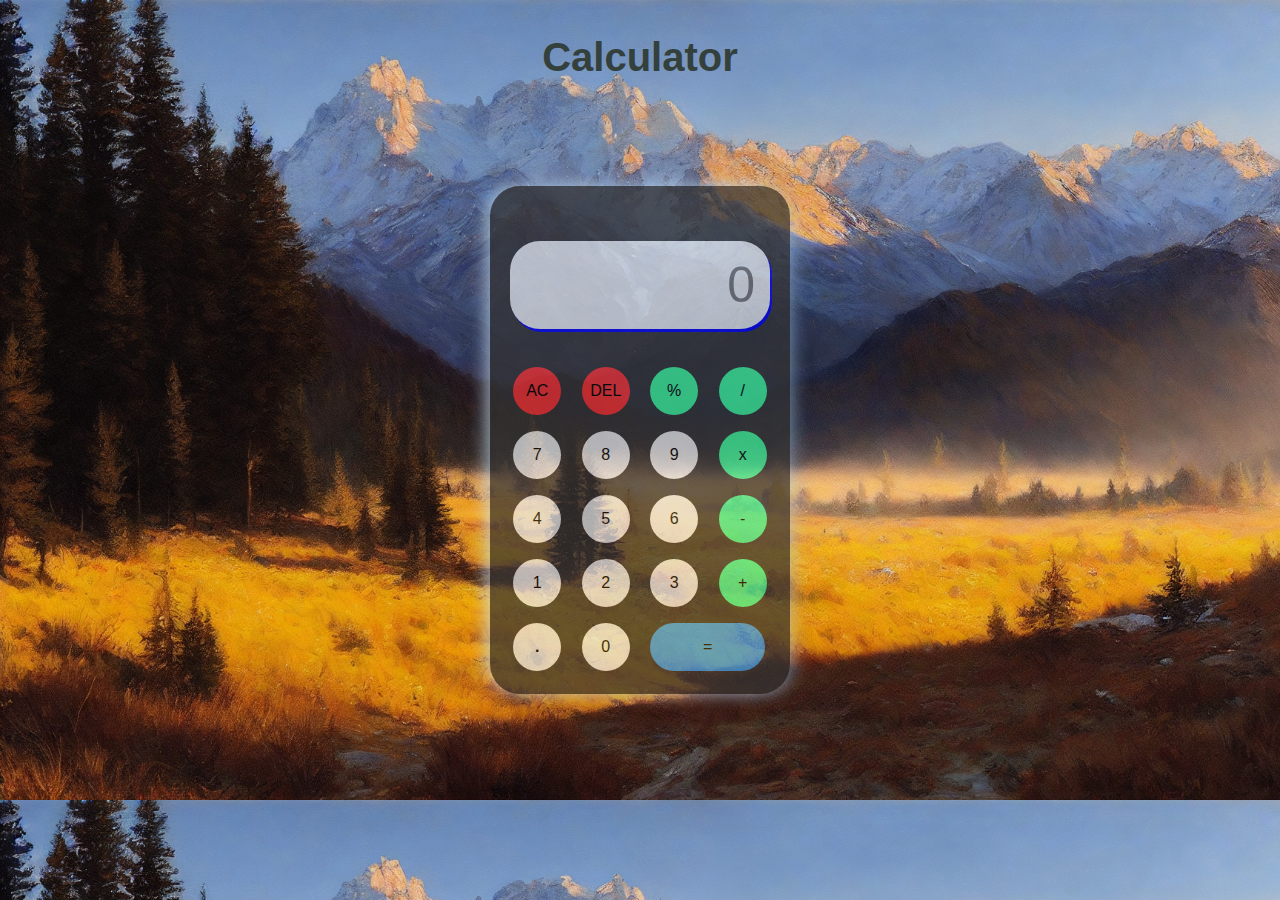
<file: calculator/index.html>
<!DOCTYPE html>
<html lang="en">
<head>
    <meta charset="UTF-8">
    <meta name="viewport" content="width=device-width, initial-scale=1.0">
    <title>Calculator</title>
    <link rel="shortcut icon" type="image/jpg" href="Calcu.png">
    <link rel="stylesheet" href="index.css">
</head>
<body>

    <h1>Calculator</h1>
    <div class="cntainer">
        <div class="calculator">
            <input type="text" placeholder="0" id="input">
            <div class="row">
                <button onclick="Clear()"style="background-color: rgb(254, 52, 52);">AC</button>
                <button onclick="del()" style="background-color: rgb(254, 52, 52);">DEL</button>
                <button onclick="display('%')"style="background-color:  rgb(62, 251, 156);">%</button>
                <button onclick="display('/')" style="background-color: rgb(62, 251, 156);">/</button>
                <div class="row">
                    <button onclick="display('7')">7</button>
                    <button onclick="display('8')">8</button>
                    <button onclick="display('9')">9</button>
                    <button onclick="display('*')" style="background-color:  rgb(62, 251, 156);">x</button>
                </div>
                <div class="row">
                    <button onclick="display('4')">4</button>
                    <button onclick="display('5')">5</button>
                    <button onclick="display('6')">6</button>
                    <button onclick="display('-')"style="background-color:  rgb(62, 251, 156);">-</button>
                </div>
                <div class="row">
                    <button onclick="display('1')">1</button>
                    <button onclick="display('2')">2</button>
                    <button onclick="display('3')">3</button>
                    <button onclick="display('+')"style="background-color:  rgb(62, 251, 156);">+</button>
                </div>
                <div class="row">
                    <button onclick="display('.')" style="font-weight: bolder;">.</button>
                    <button onclick="display('0')">0</button>
                    <button onclick="Calculate()" class="equal">=</button>
                </div>
            </div>
        </div>
    </div>

<script src="index.js" ></script>
    
</body>
</html>
</file>
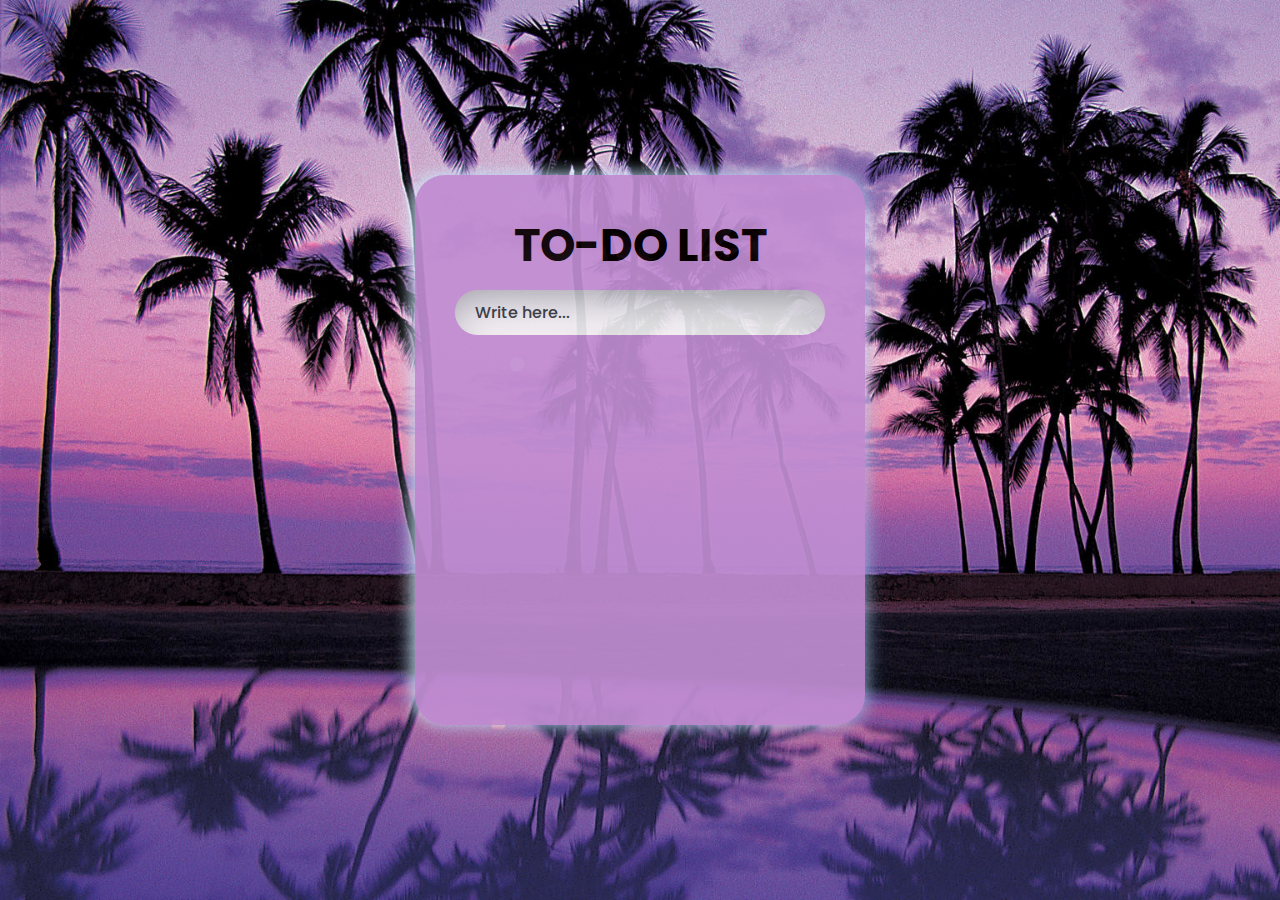
<file: To-Do-List/index.html>
<!DOCTYPE html>
<html lang="en">
<head>
    <meta charset="UTF-8">
    <meta name="viewport" content="width=device-width, initial-scale=1.0">
    <script src="./script.js" defer></script>
    <link rel="stylesheet" href="./style.css">
    <link rel="shortcut icon" type="image/jpg" href="to do.png"/>
    <title>TO-DO LIST</title>
</head>
<body>
    <div class="container">
        <div class="box">
            <h2> <br> <span> To-Do List </span></h2>
            <input type="text" placeholder="Write here..." id="mainBx">
            <ul id="list"></ul>
        </div>
    </div>
    <script src="script.js" ></script>
</body>
</html>
</file>
<file: calculator/index.css>
* {
    margin: 0;
    padding: 0;
    box-sizing: border-box;
    font-family: sans-serif;
    outline: none;
   
}

body {
    background: url(calculator.jpg);
    background-size: cover;
    overflow: inherit;
}
h1{
    color: rgb(51, 64, 60);
    font-weight: 600;
    text-align:center;
    align-items: center;
    font-size: 40px;
    margin-top: 35px;
}
.cntainer {
    height: 80vh;
    display: flex;
    justify-content: center;
    align-items: center;
}

.calculator {
    background-color: #343434;
    opacity: 0.7;
    padding: 15px;
    border-radius: 30px;
    display: flex;
    flex-direction: column;
    align-items: center;
    box-shadow: rgba(159, 204, 244, 0.48) 6px 2px 16px 0px, rgba(214, 239, 255, 0.8) -6px -2px 16px 0px;

}

.calculator input {
    width: 260px;
    opacity: 1;
    background-color: #ecf0f3;
    box-shadow: 2px 3px blue;
    border: none;
    border-radius: 30px;
    font-size: 50px;
    color: rgba(70, 70, 70);
    margin-top: 40px;
    margin-bottom: 30px;
    text-align: right;
    padding: 15px;
}

.calculator button {
    height: 48px;
    width: 48px;
    cursor: pointer;
    background-color: #ecf0f3;
    border: none;
    border-radius: 50%;
    margin: 8px;
    font-size: 16px;
}
.row{
    width: 100%;
}

.row .equal {
    width: 115px;
    border-radius: 40px;
    background-color: #38a1f2;
}
@media  (max-width:301px){
    .calculator input {
        width:100%;
        background-color: #ecf0f3;
        box-shadow: 2px 3px blue;
        border: none;
        border-radius: 30px;
        font-size: 40px;
        color: rgba(70, 70, 70);
        margin-top: 20px;
        margin-bottom: 15px;
        text-align: right;
        padding: 12px;
    }
.calculator button {
    height: 40px;
    width: 40px;
    cursor: pointer;
    background-color: #ecf0f3;
    border: none;
    border-radius: 50%;
    margin: 4px;
    font-size: 16px;
}
}
</file>
<file: To-Do-List/style.css>
@import url('https://fonts.googleapis.com/css2?family=Poppins:wght@100;200;300;400;500;600;700;800;900&display=swap');

*{
    margin: 0;
    padding: 0;
    box-sizing: border-box;
    font-family: 'Poppins', sans-serif;
}

body{
    display: grid;
    justify-content: center;
    align-items: center;
    min-height: 100vh;
    background-image: url(to-do-list.jpg);
    background-size: cover;
}

.box{
    position: relative;
    width: 450px;
    height: 550px;
    background: #c18ed3;
    padding: 35px 40px;
    border-radius: 30px;
    opacity: 0.92;
    box-shadow: rgba(159, 204, 244, 0.48) 6px 2px 16px 0px, rgba(214, 239, 255, 0.8) -6px -2px 16px 0px;
}

.box h2{
    width: 100%;
    font-weight: 600;
    text-align: center;
    color: #2b2d42;
    font-size: 1.75em;
    margin-bottom: 10px;
    text-transform: uppercase;
    margin-top: -40px;
}

.box span{
    color: rgb(7, 0, 0);
    font-size: 45px;
    font-weight: 650;   
}

#mainBx{
    position: relative;
    width: 100%;
    border: none;
    outline: none;
    padding: 10px 20px;
    border-radius: 30px;
    font-size: 1em;
    color: #2f363e;
    font-weight: 500;
    box-shadow: rgba(50, 50, 93, 0.25) 0px 30px 60px -12px inset, rgba(0, 0, 0, 0.3) 0px 18px 36px -18px inset;
}

#mainBx::placeholder{
    color: #2f363e;
    font-weight: 500;
}

.box li{
    position: relative;
    width: calc(100% - 40px);
    display: grid;
    align-items: center;
    justify-content: space-between;
    background: #9fffcb;
    margin: 15px 0;
    padding: 10px 10px 10px 45px;
    min-height: 35px;
    cursor: pointer;
    border-radius: 22.5px;
    color: #fff;
    font-weight: 600;
    box-shadow: rgba(0, 0, 0, 0.17) 0px -23px 25px 0px inset, rgba(0, 0, 0, 0.15) 0px -36px 30px 0px inset, rgba(0, 0, 0, 0.1) 0px -79px 40px 0px inset, rgba(0, 0, 0, 0.06) 0px 2px 1px, rgba(0, 0, 0, 0.09) 0px 4px 2px, rgba(0, 0, 0, 0.09) 0px 4px 2px, rgba(0, 0, 0, 0.09) 0px 6px 4px, rgba(0, 0, 0, 0.09) 0px 10px 6px;
}

.box li i{
    position: absolute;
    right: -40px;
    width: 30px;
    height: 30px;
    display: flex;
    justify-content: center;
    align-items: center;
    background: #ff2c74;
    border-radius: 50%;
    box-shadow: rgba(0, 0, 0, 0.17) 0px -23px 25px 0px inset, rgba(0, 0, 0, 0.15) 0px -36px 30px 0px inset, rgba(0, 0, 0, 0.1) 0px -79px 40px 0px inset, rgba(0, 0, 0, 0.06) 0px 2px 1px, rgba(0, 0, 0, 0.09) 0px 4px 2px, rgba(0, 0, 0, 0.09) 0px 8px 4px, rgba(255, 255, 255, 0.5) 2px 2px 10px, rgba(0, 0, 0, 0.09) 0px 32px 16px;
}

.box li i::before{
    content: '';
    position: absolute;
    width: 15px;
    height: 2px;
    background: #fff;
    transform: rotate(45deg);
}

.box li i::after{
    content: '';
    position: absolute;
    width: 15px;
    height: 2px;
    background: #fff;
    transform: rotate(-45deg);
}

.box li::before{
    content: '';
    position: absolute;
    left: 8px;
    width: 30px;
    height: 30px;
    background: #2f363e;
    border-radius: 50%;
}

.box li.done{
    background: #607d8b;
}

.box li.done::after{
    content: '';
    position: absolute;
    left: 16px;
    bottom: 19px;
    width: 12px;
    height: 6px;
    border-bottom: 2px solid #fff;
    border-left: 2px solid #fff;
    transform: rotate(315deg);
}

#list{
    position: relative;
    margin-top: 20px;
    height: 350px;
    overflow-y: auto;
    padding-right: 10px;
}

::-webkit-scrollbar-track{
    box-shadow: inset 0 0 15px rgba(0, 0, 0, 0.5);
}

::-webkit-scrollbar{
    width: 5px;
}

::-webkit-scrollbar-thumb{
    background: #fff;
}
</file>
